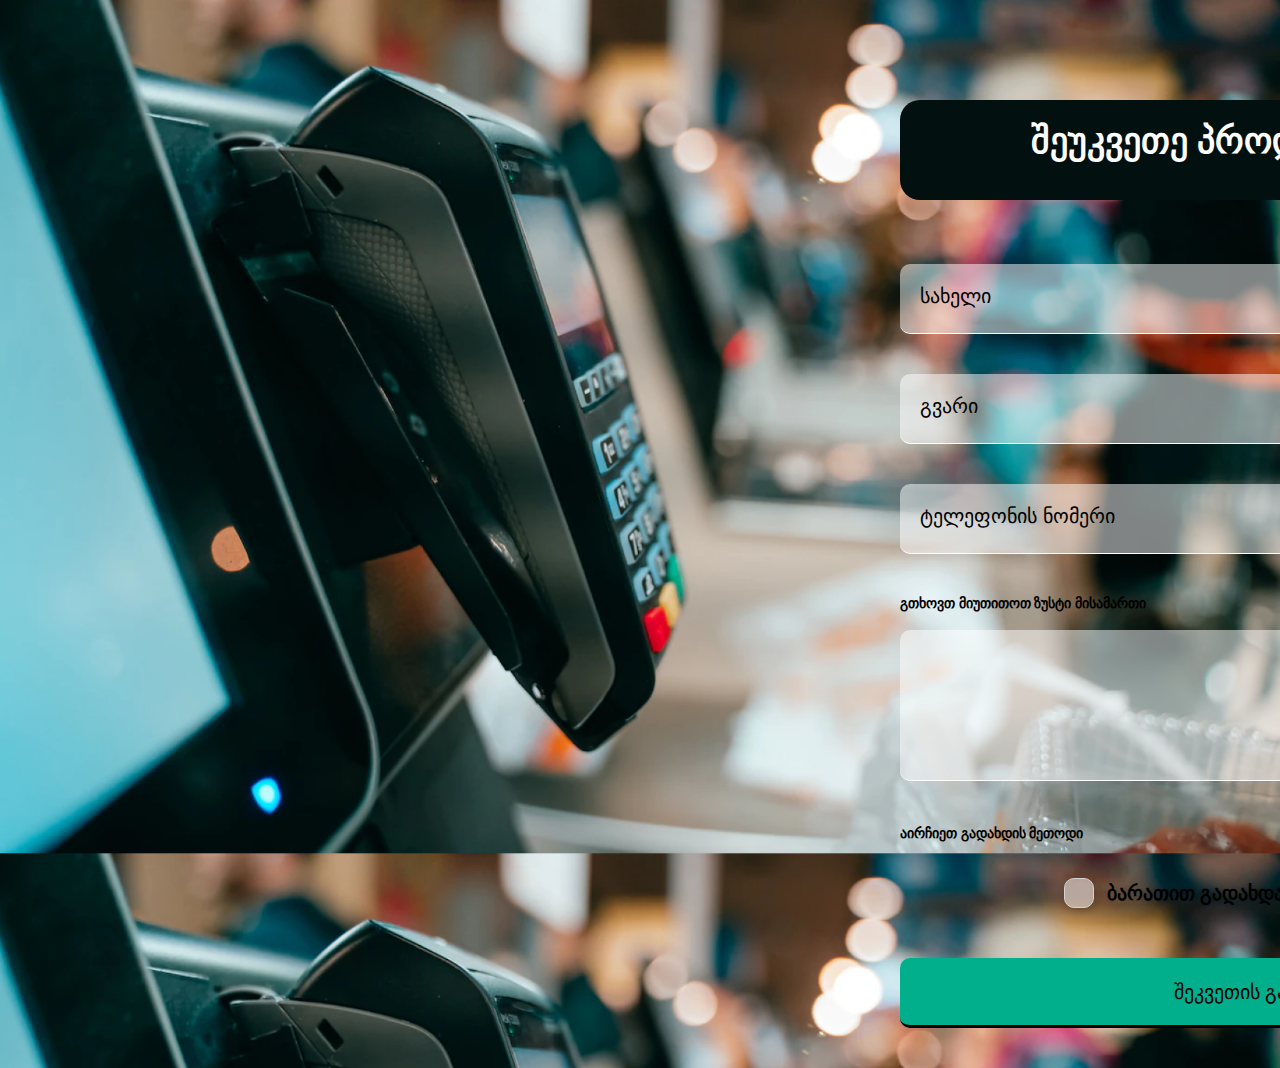
<file: index.html>
<!DOCTYPE html>
<html lang="en">
<head>
    <meta charset="UTF-8">
    <meta http-equiv="X-UA-Compatible" content="IE=edge">
    <meta name="viewport" content="width=device-width, initial-scale=1.0">
    <link rel="stylesheet" href="style/style.css">
    <title>9th task</title>
</head>
<body>
    <header></header>
    <main>
        <div class="sheukvete">
            <h2 class="dgesve">
                შეუკვეთე პროდუქტი დღესვე
            </h2>
        </div>
        <form action="success.html" method="post" class="shekveta">
            <input type="text" name="saxeli" id="saxeli" placeholder="სახელი" required>
            <input type="text" name="gvari" id="gvari" placeholder="გვარი" required>
            <input type="tel" name="teleponi" id="teleponi" placeholder="ტელეფონის ნომერი" required>
            <label for="textarea">გთხოვთ მიუთითოთ ზუსტი მისამართი</label><br><br>
            <textarea name="textarea" id="textarea" cols="30" rows="10"></textarea>
            <p class="metodi">აირჩიეთ გადახდის მეთოდი</p><br><br>
            <div class="gadaxda">
            <input type="radio" name="radio">
            <label for="radio" class="radioo">ბარათით გადახდა</label>
            <input type="radio" name="radio">
            <label for="radio">ქეშით გადახდა</label>
            </div>
            <input type="submit" value="შეკვეთის გაფორმება" class="submit">
            
        </form>
    </main>
    <footer></footer>
</body>
</html>
</file>
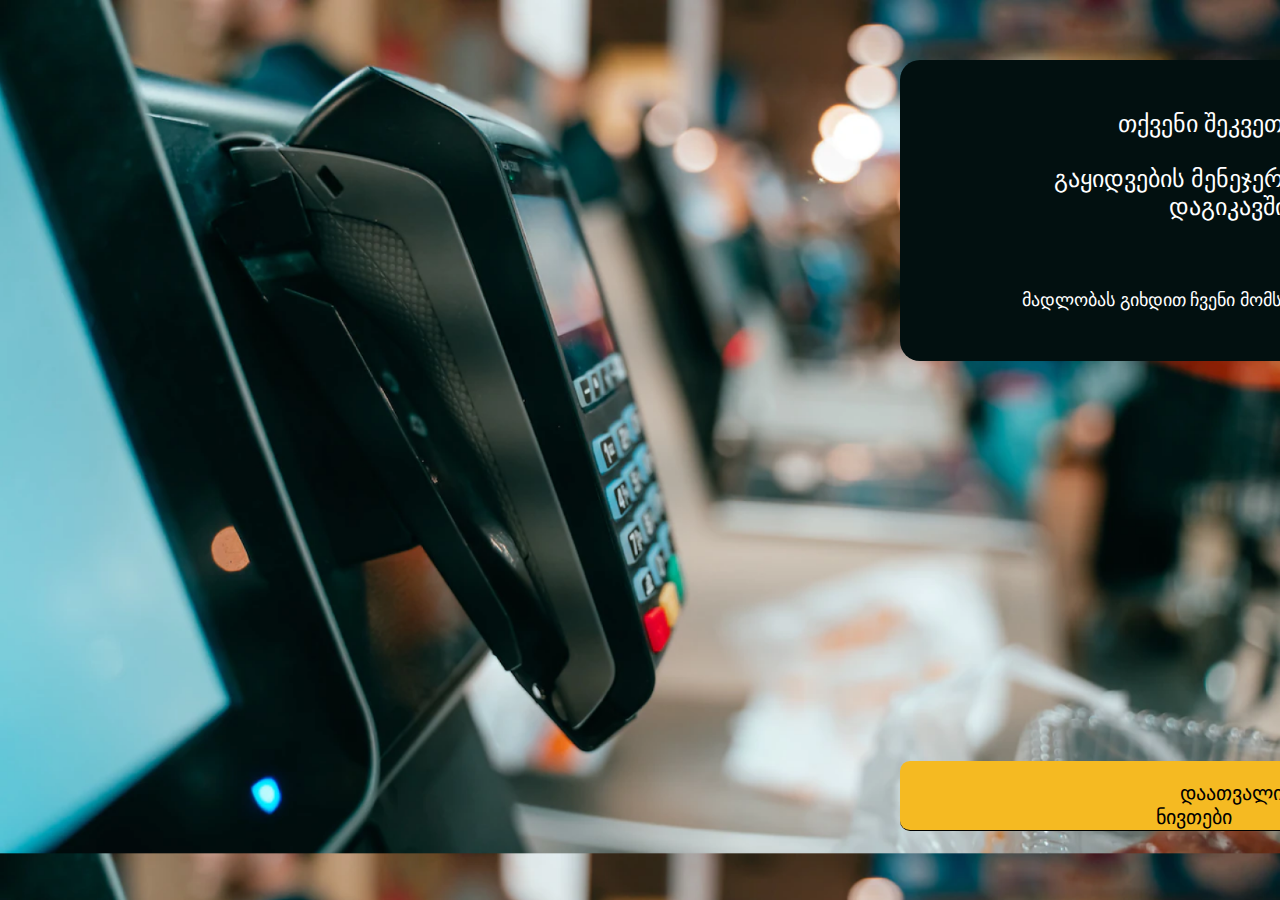
<file: success.html>
<!DOCTYPE html>
<html lang="en">
<head>
    <meta charset="UTF-8">
    <meta http-equiv="X-UA-Compatible" content="IE=edge">
    <meta name="viewport" content="width=device-width, initial-scale=1.0">
    <link rel="stylesheet" href="style/style.css">
    <title>Shekveta Migebulia</title>
</head>
<body>
    <header></header>
    <main>
        <div class="migebulia">
            <p class="mig">თქვენი შეკვეთა მიღებულია<br><br>გაყიდვების მენეჯერი უმოკლეს დროში<br>დაგიკავშირდებათ</p><br>
            <p class="migg">მადლობას გიხდით ჩვენი მომსახურებით სარგებლობისთვის</p>
        </div>
        <div class="daatvaliere">
            <p class="daat"><a href="index.html">დაათვალიერე 50&#37;&#43; ფასდაკლებული ნივთები</a></p>
        </div>
    </main>
    <footer></footer>
</body>
</html>
</file>
<file: style/style.css>
*{
    margin: 0;
    padding: 0;
    list-style-type: none;
    text-decoration: none;
    box-sizing: border-box;
}
body{
    background-image: url(../img/bg.png);
    background-size: 100%;
}
.sheukvete{
    width: 750px; height: 100px; background-color: #021010; border-radius: 20px;
    margin-left: 900px; margin-top: 100px;
}
.dgesve{
    font-size: 36px; color: #ffffff; text-align: center; padding-top: 20px;
}
.shekveta{
    width: 750px; margin-left: 900px; margin-top: 64px;
}
.shekveta input{
    width: 100%; height: 70px;
    border: none;
    border-radius: 10px;
    background-color: rgba(255, 255, 255, 0.5);
    margin-bottom: 40px;
    border-bottom: 1px solid #ffffff;
    outline: none;
}
.shekveta input::placeholder{
 font-size: 20px; color: #000000;
 padding-left: 20px; padding-top: 50px;
}
.shekveta label{
    font-size: 14px; font-weight: bold;
}
.shekveta textarea{
    width: 750px;
    border: none;
    border-radius: 10px;
    background-color: rgba(255, 255, 255, 0.5);
    margin-bottom: 40px;
    border-bottom: 1px solid #ffffff;
    outline: none;
    resize: none;
}
.metodi{
    font-size: 14px; font-weight: bold;
}
input[type="radio"]{
    appearance: none;
    border: 1px solid #d3d3d3;
    width: 30px;
    height: 30px;
    content: none;
    outline: none;
    margin: 0;
    box-shadow: rgba(0, 0, 0, 0.24) 0px 3px 8px; margin-left: 150px;
 }
 input[type="radio"]:checked {
   appearance: none;
   outline: none;
   padding: 0;
   content: none;
   border: none;
 }
 input[type="radio"]:checked::before{
   position: absolute;
   color: rgb(0, 0, 0) !important;
   content: "\00A0\2713\00A0" !important;
   border: 1px solid #d3d3d3;
   font-weight: bolder;
   font-size: 21px;
 }
 .gadaxda{
    width: 750px;
    display: flex;
    align-items: center;
    justify-content: space-evenly;
 }
 .gadaxda label{
    font-size: 20px; color: #000000; 
 }
 .shekveta input[type="submit"]{
   background-color: #01AF8C;
   border-bottom: 3px solid #000000;
   margin-top: 50px;
 }
 .shekveta input[type="submit"]:hover{
   background-color: #1fe0ba;
 }
 .submit{
   width: 100%;
   font-size: 20px;
 }
 .submit:hover{
   cursor: pointer;
 }
 .migebulia{
    background-color: #021010; width: 750px; 
    border-radius: 20px;
    margin-left: 900px;
    margin-top: 60px;
 }
 .mig{
    color: #ffffff; font-size: 24px; text-align: center; padding-top: 50px;
 }
 .migg{
    color: #ffffff; font-size: 18px; text-align: center; padding-top: 50px;
    padding-bottom: 50px;
 }
 .daatvaliere{
    width: 750px; height: 70px; background-color: #F5BA22;
    border: none;
    border-bottom: 1px solid #000000;
    border-radius: 10px;
    margin-top: 400px;
    margin-left: 900px;
 }
 .daat{
    text-align: center; padding-top: 20px;
 }
 .daatvaliere a{
    padding:22px 162px;
    font-size: 20px; color: #000000;
 }
</file>
